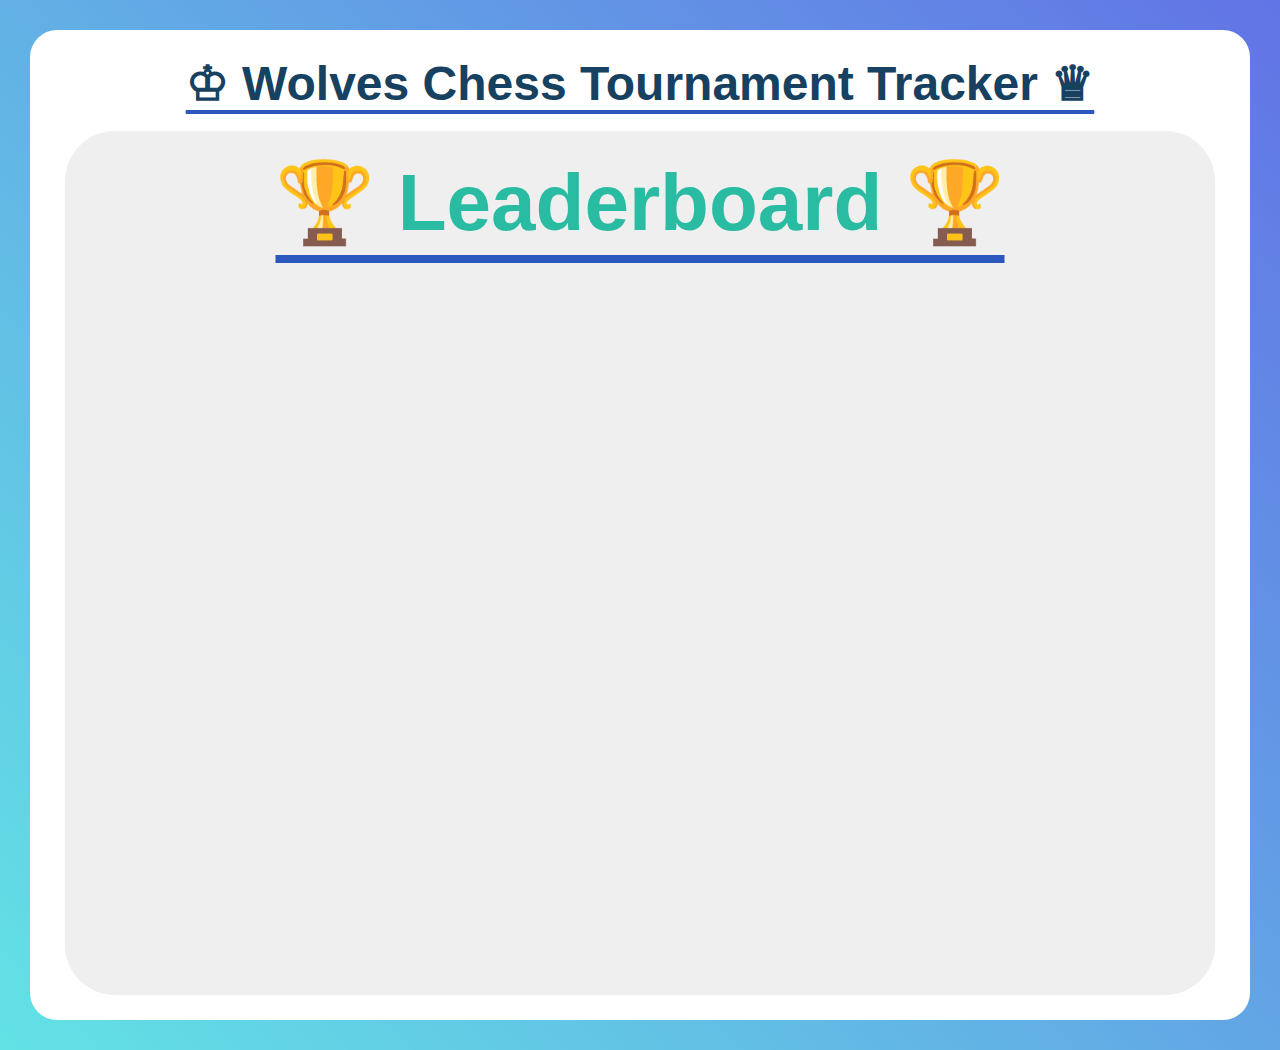
<file: Index.html>
<!DOCTYPE html>
<html>

<head>
    <meta charset="UTF-8">
    <meta name="viewport" content="width=device-width, initial-scale=1">
    <title>chess-tournament</title>
    <link rel="stylesheet" href="style.css" type="text/css" media="all" />
</head>

<body>
    
    <div class="container">
        <div class="head">♔ Wolves Chess Tournament Tracker ♛</div>
        <div class="leaderboard">
            <div class="leaderboard-text">🏆 Leaderboard 🏆 </div>
            <div class="player-list"></div>
        </div>
    </div>
    
    <script src="script.js"></script>
</body>

</html>
</file>
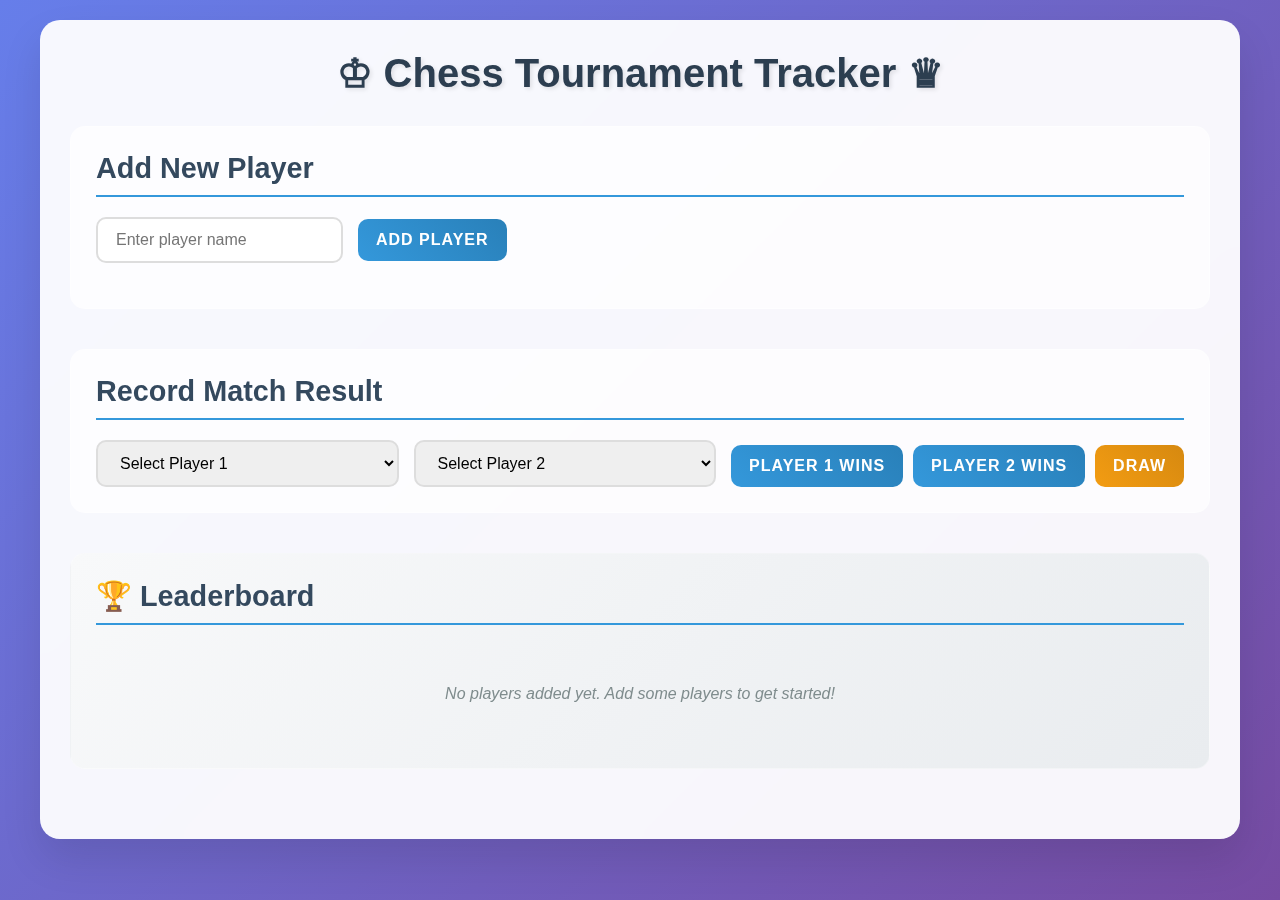
<file: chess_tournament.html>
<!DOCTYPE html>
<html lang="en">
<head>
    <meta charset="UTF-8">
    <meta name="viewport" content="width=device-width, initial-scale=1.0">
    <title>Chess Tournament Tracker</title>
    <style>
        * {
            margin: 0;
            padding: 0;
            box-sizing: border-box;
        }

        body {
            font-family: 'Segoe UI', Tahoma, Geneva, Verdana, sans-serif;
            background: linear-gradient(135deg, #667eea 0%, #764ba2 100%);
            min-height: 100vh;
            padding: 20px;
        }

        .container {
            max-width: 1200px;
            margin: 0 auto;
            background: rgba(255, 255, 255, 0.95);
            border-radius: 20px;
            padding: 30px;
            box-shadow: 0 20px 40px rgba(0, 0, 0, 0.1);
            backdrop-filter: blur(10px);
        }

        h1 {
            text-align: center;
            color: #2c3e50;
            margin-bottom: 30px;
            font-size: 2.5em;
            text-shadow: 2px 2px 4px rgba(0, 0, 0, 0.1);
        }

        .chess-icon {
            font-size: 0.8em;
            margin: 0 10px;
        }

        .section {
            margin-bottom: 40px;
            padding: 25px;
            background: rgba(255, 255, 255, 0.7);
            border-radius: 15px;
            border: 1px solid rgba(255, 255, 255, 0.3);
            transition: all 0.3s ease;
        }

        .section:hover {
            transform: translateY(-2px);
            box-shadow: 0 10px 25px rgba(0, 0, 0, 0.1);
        }

        .section h2 {
            color: #34495e;
            margin-bottom: 20px;
            font-size: 1.8em;
            border-bottom: 2px solid #3498db;
            padding-bottom: 10px;
        }

        .form-group {
            display: flex;
            gap: 15px;
            margin-bottom: 20px;
            flex-wrap: wrap;
            align-items: center;
        }

        input, select, button {
            padding: 12px 18px;
            border: 2px solid #ddd;
            border-radius: 10px;
            font-size: 16px;
            transition: all 0.3s ease;
        }

        input:focus, select:focus {
            outline: none;
            border-color: #3498db;
            box-shadow: 0 0 10px rgba(52, 152, 219, 0.3);
        }

        button {
            background: linear-gradient(45deg, #3498db, #2980b9);
            color: white;
            border: none;
            cursor: pointer;
            font-weight: bold;
            text-transform: uppercase;
            letter-spacing: 1px;
        }

        button:hover {
            background: linear-gradient(45deg, #2980b9, #1f5f8b);
            transform: translateY(-2px);
            box-shadow: 0 5px 15px rgba(0, 0, 0, 0.2);
        }

        button:active {
            transform: translateY(0);
        }

        .btn-danger {
            background: linear-gradient(45deg, #e74c3c, #c0392b);
        }

        .btn-danger:hover {
            background: linear-gradient(45deg, #c0392b, #a93226);
        }

        .leaderboard {
            background: linear-gradient(135deg, #f8f9fa, #e9ecef);
        }

        .player-list {
            display: grid;
            gap: 15px;
        }

        .player-card {
            background: linear-gradient(45deg, #ffffff, #f8f9fa);
            padding: 20px;
            border-radius: 12px;
            border-left: 5px solid #3498db;
            display: flex;
            justify-content: space-between;
            align-items: center;
            transition: all 0.3s ease;
            box-shadow: 0 2px 10px rgba(0, 0, 0, 0.05);
        }

        .player-card:hover {
            transform: translateX(5px);
            box-shadow: 0 5px 20px rgba(0, 0, 0, 0.1);
        }

        .player-card.rank-1 {
            border-left-color: #f1c40f;
            background: linear-gradient(45deg, #fff8dc, #fffacd);
        }

        .player-card.rank-2 {
            border-left-color: #95a5a6;
            background: linear-gradient(45deg, #f5f5f5, #e8e8e8);
        }

        .player-card.rank-3 {
            border-left-color: #cd7f32;
            background: linear-gradient(45deg, #faebd7, #f4e4bc);
        }

        .player-info {
            display: flex;
            align-items: center;
            gap: 15px;
        }

        .rank {
            font-size: 1.5em;
            font-weight: bold;
            color: #2c3e50;
            min-width: 40px;
        }

        .player-name {
            font-size: 1.2em;
            font-weight: 600;
            color: #2c3e50;
        }

        .player-points {
            font-size: 1.4em;
            font-weight: bold;
            color: #27ae60;
            background: rgba(46, 204, 113, 0.1);
            padding: 8px 15px;
            border-radius: 20px;
        }

        .player-actions {
            display: flex;
            gap: 10px;
        }

        .btn-small {
            padding: 8px 12px;
            font-size: 14px;
        }

        .match-form {
            display: grid;
            grid-template-columns: 1fr 1fr auto;
            gap: 15px;
            align-items: end;
        }

        .trophy {
            font-size: 1.5em;
            margin-left: 10px;
        }

        .empty-state {
            text-align: center;
            color: #7f8c8d;
            font-style: italic;
            padding: 40px;
        }

        @media (max-width: 768px) {
            .container {
                padding: 20px;
            }
            
            .form-group {
                flex-direction: column;
                align-items: stretch;
            }
            
            .match-form {
                grid-template-columns: 1fr;
            }
            
            .player-card {
                flex-direction: column;
                gap: 15px;
                text-align: center;
            }
            
            .player-actions {
                justify-content: center;
            }
        }
    </style>
</head>
<body>
    <div class="container">
        <h1>♔ Chess Tournament Tracker ♛</h1>

        <div class="section">
            <h2>Add New Player</h2>
            <div class="form-group">
                <input type="text" id="playerName" placeholder="Enter player name" />
                <button onclick="addPlayer()">Add Player</button>
            </div>
        </div>

        <div class="section">
            <h2>Record Match Result</h2>
            <div class="match-form">
                <select id="player1">
                    <option value="">Select Player 1</option>
                </select>
                <select id="player2">
                    <option value="">Select Player 2</option>
                </select>
                <div style="display: flex; gap: 10px;">
                    <button onclick="recordWin('player1')">Player 1 Wins</button>
                    <button onclick="recordWin('player2')">Player 2 Wins</button>
                    <button onclick="recordDraw()" style="background: linear-gradient(45deg, #f39c12, #d68910);">Draw</button>
                </div>
            </div>
        </div>

        <div class="section leaderboard">
            <h2>🏆 Leaderboard</h2>
            <div id="playerList" class="player-list">
                <div class="empty-state">
                    No players added yet. Add some players to get started!
                </div>
            </div>
        </div>
    </div>

    <script>
        let players = [];

        function addPlayer() {
            const nameInput = document.getElementById('playerName');
            const name = nameInput.value.trim();
            
            if (!name) {
                alert('Please enter a player name');
                return;
            }
            
            if (players.some(p => p.name.toLowerCase() === name.toLowerCase())) {
                alert('Player already exists');
                return;
            }
            
            players.push({
                name: name,
                points: 0,
                wins: 0,
                losses: 0,
                draws: 0
            });
            
            nameInput.value = '';
            updateDisplay();
        }

        function recordWin(winner) {
            const player1Select = document.getElementById('player1');
            const player2Select = document.getElementById('player2');
            const player1Name = player1Select.value;
            const player2Name = player2Select.value;
            
            if (!player1Name || !player2Name) {
                alert('Please select both players');
                return;
            }
            
            if (player1Name === player2Name) {
                alert('Please select different players');
                return;
            }
            
            const player1 = players.find(p => p.name === player1Name);
            const player2 = players.find(p => p.name === player2Name);
            
            if (winner === 'player1') {
                player1.points += 3;
                player1.wins++;
                player2.losses++;
            } else {
                player2.points += 3;
                player2.wins++;
                player1.losses++;
            }
            
            player1Select.value = '';
            player2Select.value = '';
            updateDisplay();
        }

        function recordDraw() {
            const player1Select = document.getElementById('player1');
            const player2Select = document.getElementById('player2');
            const player1Name = player1Select.value;
            const player2Name = player2Select.value;
            
            if (!player1Name || !player2Name) {
                alert('Please select both players');
                return;
            }
            
            if (player1Name === player2Name) {
                alert('Please select different players');
                return;
            }
            
            const player1 = players.find(p => p.name === player1Name);
            const player2 = players.find(p => p.name === player2Name);
            
            player1.points += 1;
            player2.points += 1;
            player1.draws++;
            player2.draws++;
            
            player1Select.value = '';
            player2Select.value = '';
            updateDisplay();
        }

        function removePlayer(name) {
            if (confirm(`Are you sure you want to remove ${name}?`)) {
                players = players.filter(p => p.name !== name);
                updateDisplay();
            }
        }

        function updatePlayerPoints(name, change) {
            const player = players.find(p => p.name === name);
            if (player) {
                player.points = Math.max(0, player.points + change);
                updateDisplay();
            }
        }

        function updateDisplay() {
            updatePlayerList();
            updatePlayerSelects();
        }

        function updatePlayerList() {
            const playerList = document.getElementById('playerList');
            
            if (players.length === 0) {
                playerList.innerHTML = '<div class="empty-state">No players added yet. Add some players to get started!</div>';
                return;
            }
            
            // Sort players by points (descending), then by wins, then by name
            const sortedPlayers = [...players].sort((a, b) => {
                if (b.points !== a.points) return b.points - a.points;
                if (b.wins !== a.wins) return b.wins - a.wins;
                return a.name.localeCompare(b.name);
            });
            
            playerList.innerHTML = sortedPlayers.map((player, index) => {
                const rank = index + 1;
                let rankClass = '';
                let trophy = '';
                
                if (rank === 1) {
                    rankClass = 'rank-1';
                    trophy = '🥇';
                } else if (rank === 2) {
                    rankClass = 'rank-2';
                    trophy = '🥈';
                } else if (rank === 3) {
                    rankClass = 'rank-3';
                    trophy = '🥉';
                }
                
                return `
                    <div class="player-card ${rankClass}">
                        <div class="player-info">
                            <div class="rank">#${rank}</div>
                            <div class="player-name">${player.name}</div>
                            <div class="trophy">${trophy}</div>
                        </div>
                        <div style="display: flex; align-items: center; gap: 20px;">
                            <div style="text-align: center; color: #7f8c8d; font-size: 0.9em;">
                                <div>W: ${player.wins} | L: ${player.losses} | D: ${player.draws}</div>
                            </div>
                            <div class="player-points">${player.points} pts</div>
                            <div class="player-actions">
                                <button class="btn-small" onclick="updatePlayerPoints('${player.name}', 1)">+1</button>
                                <button class="btn-small" onclick="updatePlayerPoints('${player.name}', -1)">-1</button>
                                <button class="btn-small btn-danger" onclick="removePlayer('${player.name}')">Remove</button>
                            </div>
                        </div>
                    </div>
                `;
            }).join('');
        }

        function updatePlayerSelects() {
            const player1Select = document.getElementById('player1');
            const player2Select = document.getElementById('player2');
            
            const options = players
                .sort((a, b) => a.name.localeCompare(b.name))
                .map(player => `<option value="${player.name}">${player.name}</option>`)
                .join('');
            
            player1Select.innerHTML = '<option value="">Select Player 1</option>' + options;
            player2Select.innerHTML = '<option value="">Select Player 2</option>' + options;
        }

        // Allow adding players with Enter key
        document.getElementById('playerName').addEventListener('keypress', function(e) {
            if (e.key === 'Enter') {
                addPlayer();
            }
        });
    </script>
</body>
</html>
</file>
<file: style.css>
* {
  margin: 0;
  padding: 0;
  box-sizing: border-box;
  font-family: 'Segoe UI', Tahoma, Geneva, Verdana, sans-serif;
}

body {
  background: linear-gradient(45deg, #62E2E5, #6274E5);
}

.container {
  margin: 30px;
  padding: 25px;
  min-height: 96.8vh;
  border-radius: 3vh;
  background-color: #FFFFFF;
}

.container .head {
  font-size: 3rem;
  font-weight: bolder;
  display: flex;
  align-items: center;
  justify-content: center;
  text-decoration: underline;
  text-underline-offset: 10px;
  text-decoration-color: #2A58BC;
  color: #164160;
}

.container .leaderboard {
  margin: 20px 10px 0 10px;
  min-height: 88vh;
  background-color: #EFEFEF;
  border-radius: 50px;
  padding: 25px;
}

.container .leaderboard-text {
  font-size: 5rem;
  font-weight: bolder;
  text-decoration: underline;
  text-underline-offset: 25px;
  text-decoration-color: #2A58BC;
  display: flex;
  justify-content: center;
  color: #2ABCA2;
}

.container .player-list {
  margin-top: 2vh;
  min-height: 78vh;
  width: 82vw;
  border-radius: 50px;
  position: relative;
  display: flex;
  flex-direction: column;
  gap: 25px;
}

.temp{
  height: 10vh;
  width: 81.5vw;
  border-radius: 50px;
  border-left: 10px solid #00A6FF;
  background-color: #FFFFFF;
  display: flex;
  justify-content: center;
  align-items: center;
  font-size: 2rem;
  font-weight: 800;
}
</file>
